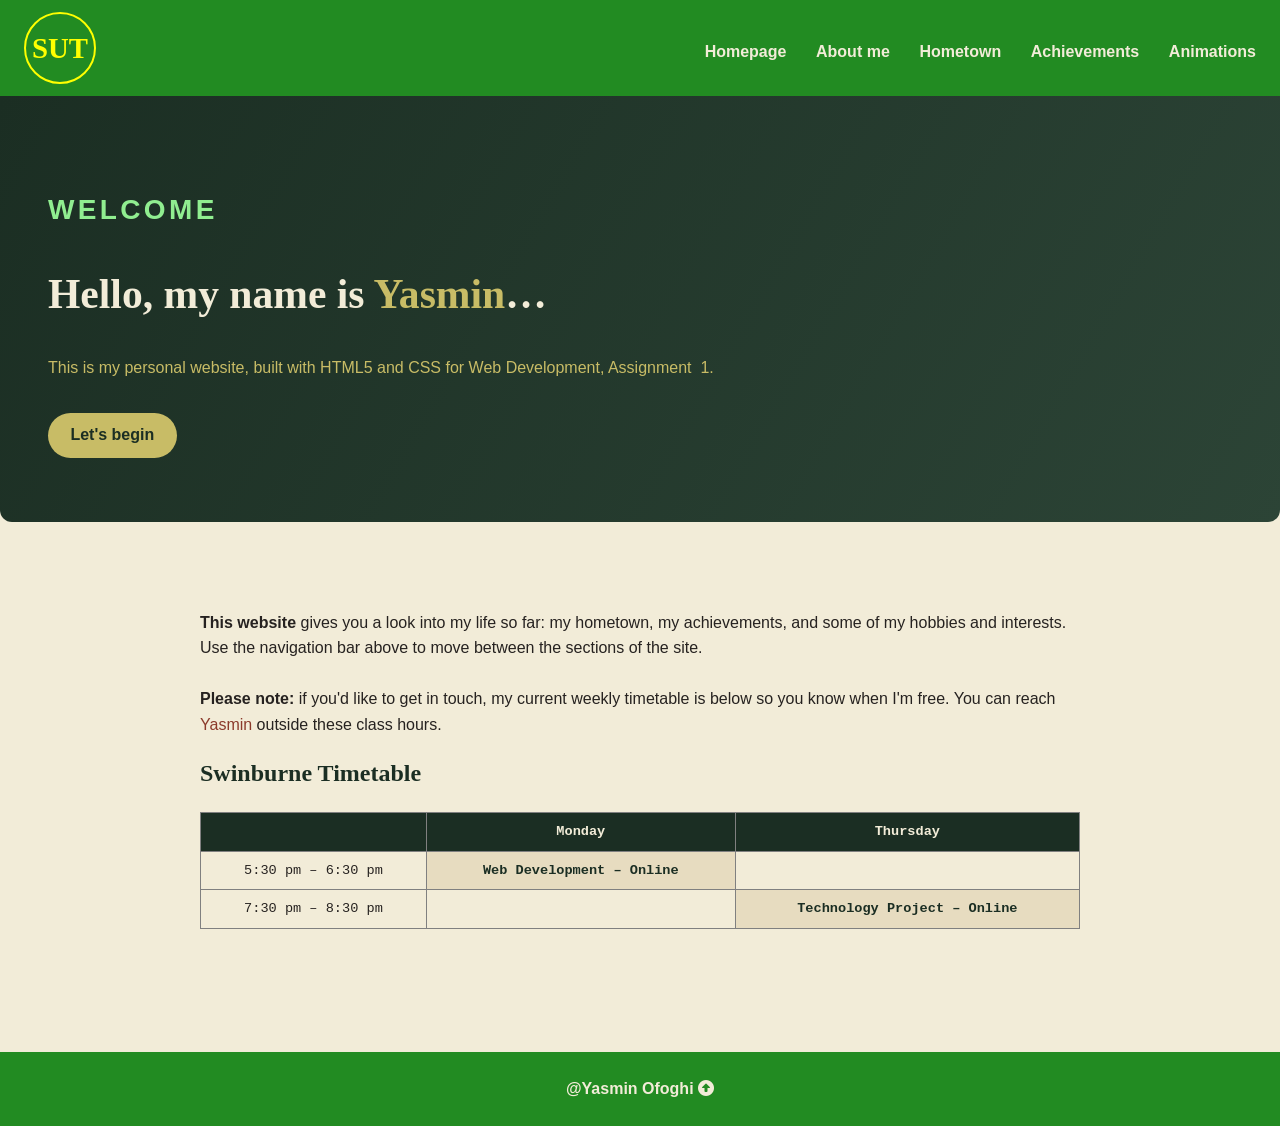
<file: index.html>
<!DOCTYPE html>
<html lang="en">
<head>
  <meta charset="utf-8">
  <meta name="viewport" content="width=device-width, initial-scale=1">
  <meta name="description" content="Yasmin Ofoghi's personal website for COS10005 Web Development Assignment 1.">
  <meta name="keywords" content="HTML5, CSS, Ballarat, Swinburne, portfolio">
  <meta name="author" content="Yasmin Ofoghi">
  <title>Yasmin Ofoghi — Web Development Assignment 1</title>
  <link href="style/style.css" rel="stylesheet">
  
  <link href="https://cdnjs.cloudflare.com/ajax/libs/font-awesome/6.5.1/css/all.min.css" rel="stylesheet">
</head>
<body>
  <nav>
    <div class="nav-logo"><a href="#logo"> SUT</a></div>
    <a id="top"></a>
    <ul class="navigation">
      <li class="navlist"><a href="index.html"><i class=""></i> Homepage</a></li>
      <li class="navlist"><a href="aboutme.html"><i class=""></i> About me</a></li>
      <li class="navlist"><a href="hometown.html"><i class=""></i> Hometown</a></li>
      <li class="navlist"><a href="achievements.html"><i class=""></i> Achievements</a></li>
      <li class="navlist"><a href="animations.html"><i class=""></i> Animations</a></li>
    </ul>
  </nav>

  <header class="headerbox fade-in">
    <div class="intro">
      <p class="eyebrow">Welcome</p>
      <h1>Hello, my name is <span>Yasmin</span>&hellip;</h1>
      <p><span class="no-break">This is my personal website, built with HTML5 and CSS for Web Development, Assignment &nbsp;1.</span></p>
      <a class="next" href="aboutme.html">Let's begin <i class=""></i></a>
    </div>
  </header>

  <main>
    <article class="fade-in">
      <p id="timeinfo">
        <strong>This website</strong> gives you a look into my life so far: my hometown, my achievements, and some of my
        hobbies and interests. Use the navigation bar above to move between the sections of the site.
        <br><br>
        <strong>Please note:</strong> if you'd like to get in touch, my current weekly timetable is below so you know
        when I'm free. You can reach <a href="mailto:105867624@student.swin.edu.au">Yasmin</a> outside these class hours.
      </p>

      <section>
        <h2 id="timeheader">Swinburne Timetable</h2>
        <table class="timetable">
  <tr>
    <th id="hidden"></th>
    <th class="days">Monday</th>
    <th class="days">Thursday</th>
  </tr>
  <tr>
    <td class="column">5:30 pm &ndash; 6:30 pm</td>
    <td class="busy">Web Development &ndash; Online</td>
    <td></td>
  </tr>
  <tr>
    <td class="column">7:30 pm &ndash; 8:30 pm</td>
    <td></td>
    <td class="busy">Technology Project &ndash; Online</td>
  </tr>
</table>
      </section>
    </article>
  </br>
  </br>
  </main>

  <footer>
    <a href="#top">@Yasmin Ofoghi <i class="fa-solid fa-circle-up"></i></a>
  </footer>
</body>
</html>
</file>
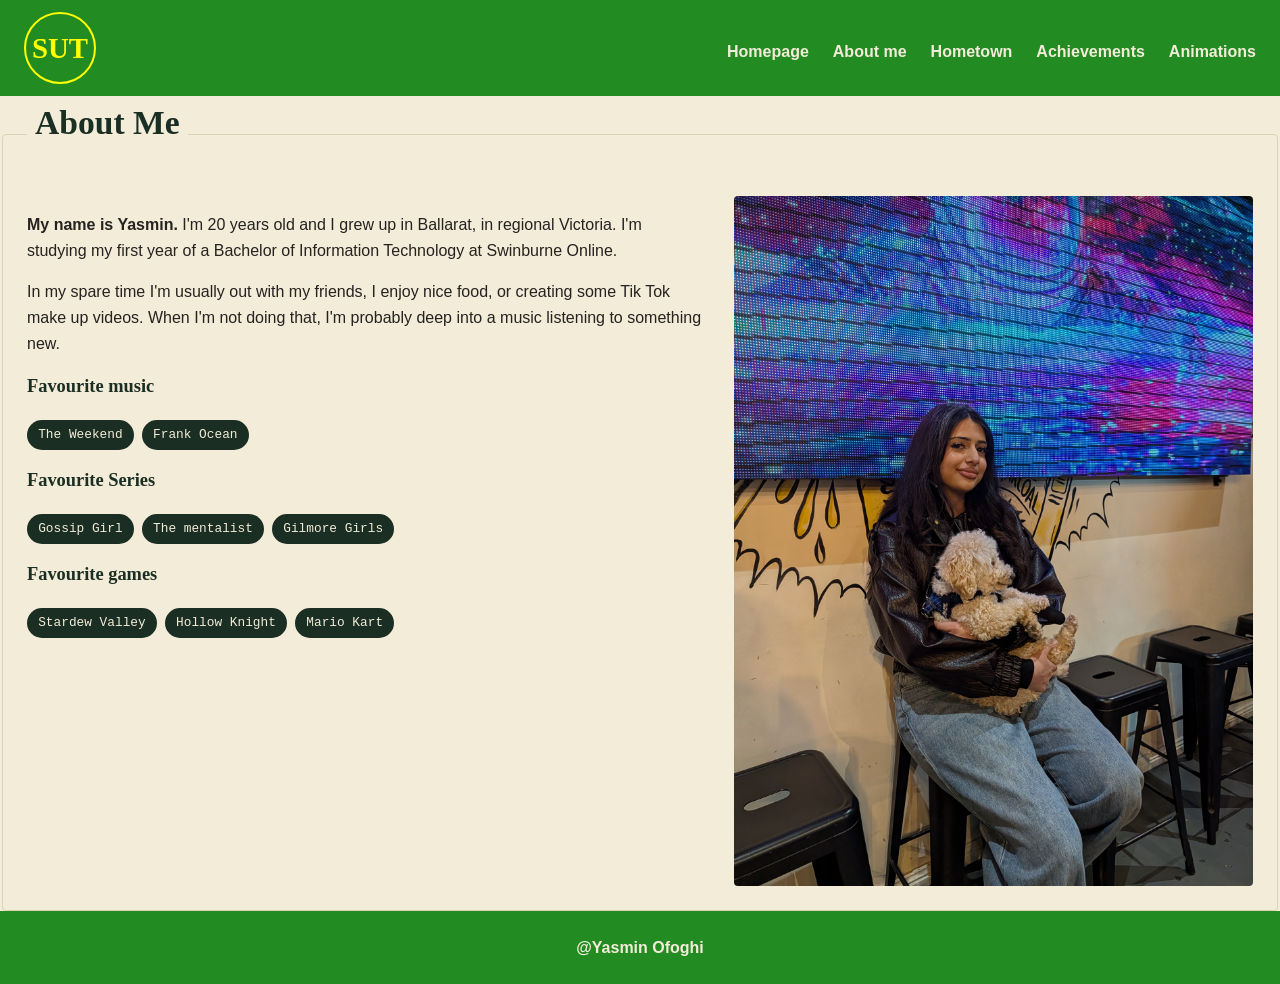
<file: aboutme.html>
<!DOCTYPE html>
<html lang="en">
<head>
  <meta charset="utf-8">
  <meta name="viewport" content="width=device-width, initial-scale=1">
  <meta name="description" content="About Yasmin Ofoghi — hobbies, favourites and background.">
  <meta name="keywords" content="HTML5, CSS, about me, Swinburne">
  <meta name="author" content="Yasmin Ofoghi">
  <title>About Me — Amara Chen</title>
  <link href="style/style.css" rel="stylesheet">
  <link href="https://cdnjs.cloudflare.com/ajax/libs/font-awesome/6.5.1/css/all.min.css" rel="stylesheet">
</head>
<body>
  <nav>
    <div class="nav-logo"><a href="#logo">SUT</a></div>
    <a id="top"></a>
    <ul class="navigation">
      <li class="navlist"><a href="index.html"> Homepage</a></li>
      <li class="navlist"><a href="aboutme.html"> About me</a></li>
      <li class="navlist"><a href="hometown.html"> Hometown</a></li>
      <li class="navlist"><a href="achievements.html"> Achievements</a></li>
      <li class="navlist"><a href="animations.html"> Animations</a></li>
    </ul>
  </nav>

  <fieldset class="me">
    <legend><h1>About Me</h1></legend>
    <article class="split">
      <div>
        <p><strong>My name is Yasmin.</strong> I'm 20 years old and I grew up in Ballarat, in regional Victoria.
        I'm studying my first year of a Bachelor of Information Technology at Swinburne Online.</p>

        <p>In my spare time I'm usually out with my friends, I enjoy nice food,
        or creating some Tik Tok make up videos. When I'm not doing that, I'm probably deep into a
        music listening to something new.</p>

        <h3>Favourite music</h3>
        <ul class="tag-list">
          <a href="https://www.youtube.com/channel/UC0WP5P-ufpRfjbNrmOWwLBQ"><li>The Weekend </li> </a>
          <a href= "https://www.youtube.com/results?search_query=frank+ocean"><li>Frank Ocean</li></a>
          
        </ul>

        <h3>Favourite Series</h3>
        <ul class="tag-list">
          <li>Gossip Girl</li>
          <li>The mentalist</li>
          <li>Gilmore Girls</li>
        </ul>

        <h3>Favourite games</h3>
        <ul class="tag-list">
          <li>Stardew Valley</li>
          <li>Hollow Knight</li>
          <li>Mario Kart</li>
        </ul>
      </div>
      <div>
        <img id="rightimg" src="images/aboutme.jpg" alt="Yasmin smiling outdoors, holding her dog, Alfie.">
      </div>
    </article>
  </fieldset>

  <footer>
    <a href="#top">@Yasmin Ofoghi  <i class="top"></i></a>
  </footer>
</body>
</html>
</file>
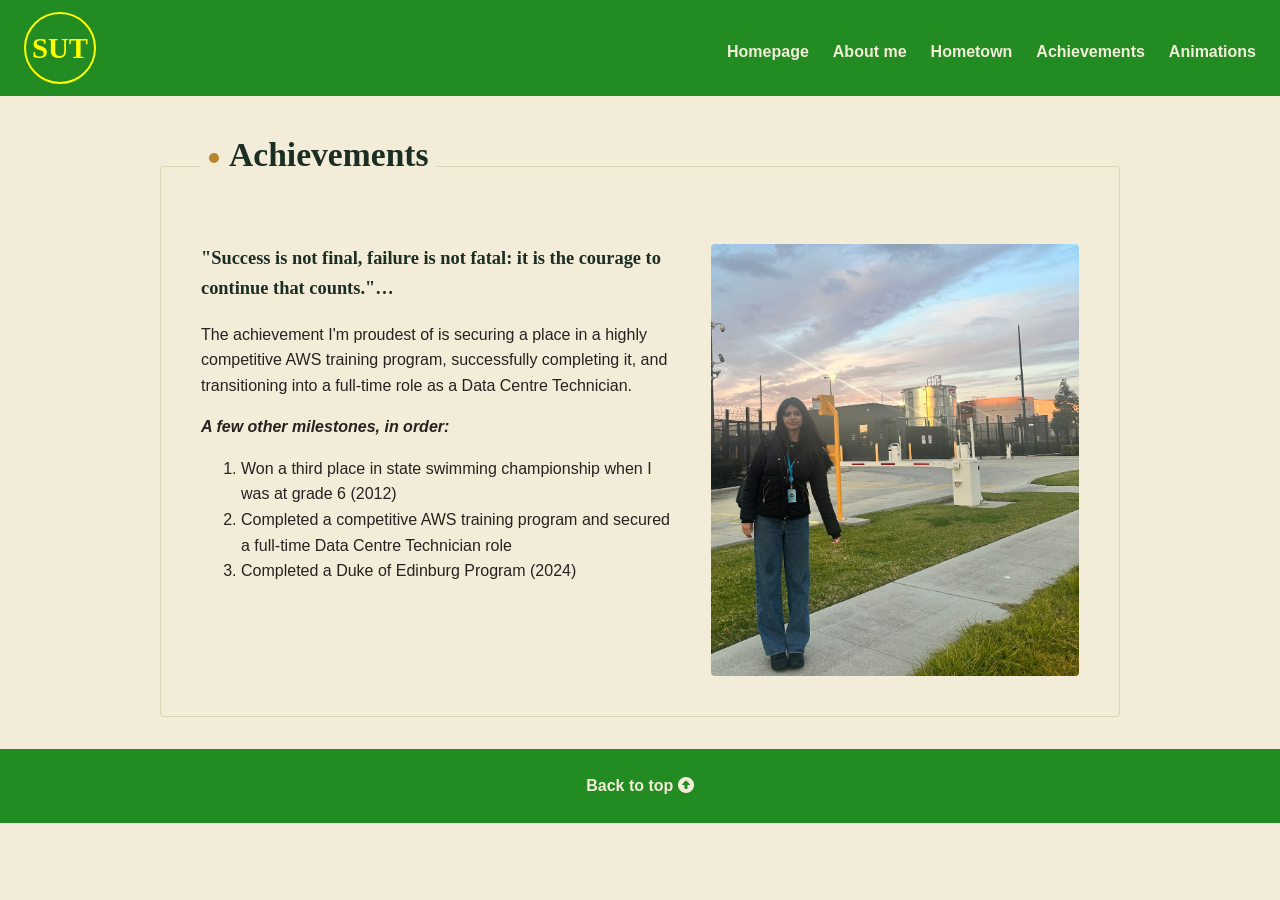
<file: achievements.html>
<!DOCTYPE html>
<html lang="en">
<head>
  <meta charset="utf-8">
  <meta name="viewport" content="width=device-width, initial-scale=1">
  <meta name="description" content="Yasmin Ofoghi's achievements.">
  <meta name="keywords" content="HTML5, CSS, achievements">
  <meta name="author" content="Yasmin Ofoghi">
  <title>Achievements — Yasmin Ofoghi</title>
  <link href="style/style.css" rel="stylesheet">
 
  <link href="https://cdnjs.cloudflare.com/ajax/libs/font-awesome/6.5.1/css/all.min.css" rel="stylesheet">
</head>
<body>
  <nav>
    <div class="nav-logo"><a href="#logo">SUT</a></div>
    <a id="top"></a>
    <ul class="navigation">
      <li class="navlist"><a href="index.html">Homepage</a></li>
      <li class="navlist"><a href="aboutme.html"> About me</a></li>
      <li class="navlist"><a href="hometown.html"> Hometown</a></li>
      <li class="navlist"><a href="achievements.html"> Achievements</a></li>
      <li class="navlist"><a href="animations.html"> Animations</a></li>
    </ul>
  </nav>

  <fieldset class="pagefieldset fade-in">
    <legend><h1>Achievements</h1></legend>
    <article class="split">
      <section>
     <h3>"Success is not final, failure is not fatal: it is the courage to continue that counts."&hellip;</h3>
<p>The achievement I'm proudest of is securing a place in a highly competitive AWS training program, successfully completing it, and transitioning into a full-time role as a Data Centre Technician.</p>

<p><em><strong>A few other milestones, in order:</strong></em></p>
<ol>
  <li>Won a third place in state swimming championship when I was at grade 6 (2012)</li>
  <li>Completed a competitive AWS training program and secured a full-time Data Centre Technician role</li>
  <li>Completed a Duke of Edinburg Program (2024)</li>
</ol>
    
      </section>
      <div>
        <img id="imgachievements" src="images/Acheivments.jpg" alt="One of Amara's exhibited photographs: a black and white shot of a heritage building facade on Lydiard Street, Ballarat.">
      </div>
    </article>
  </fieldset>

  <footer>
    <a href="#top">Back to top <i class="fa-solid fa-circle-up"></i></a>
  </footer>
</body>
</html>
</file>
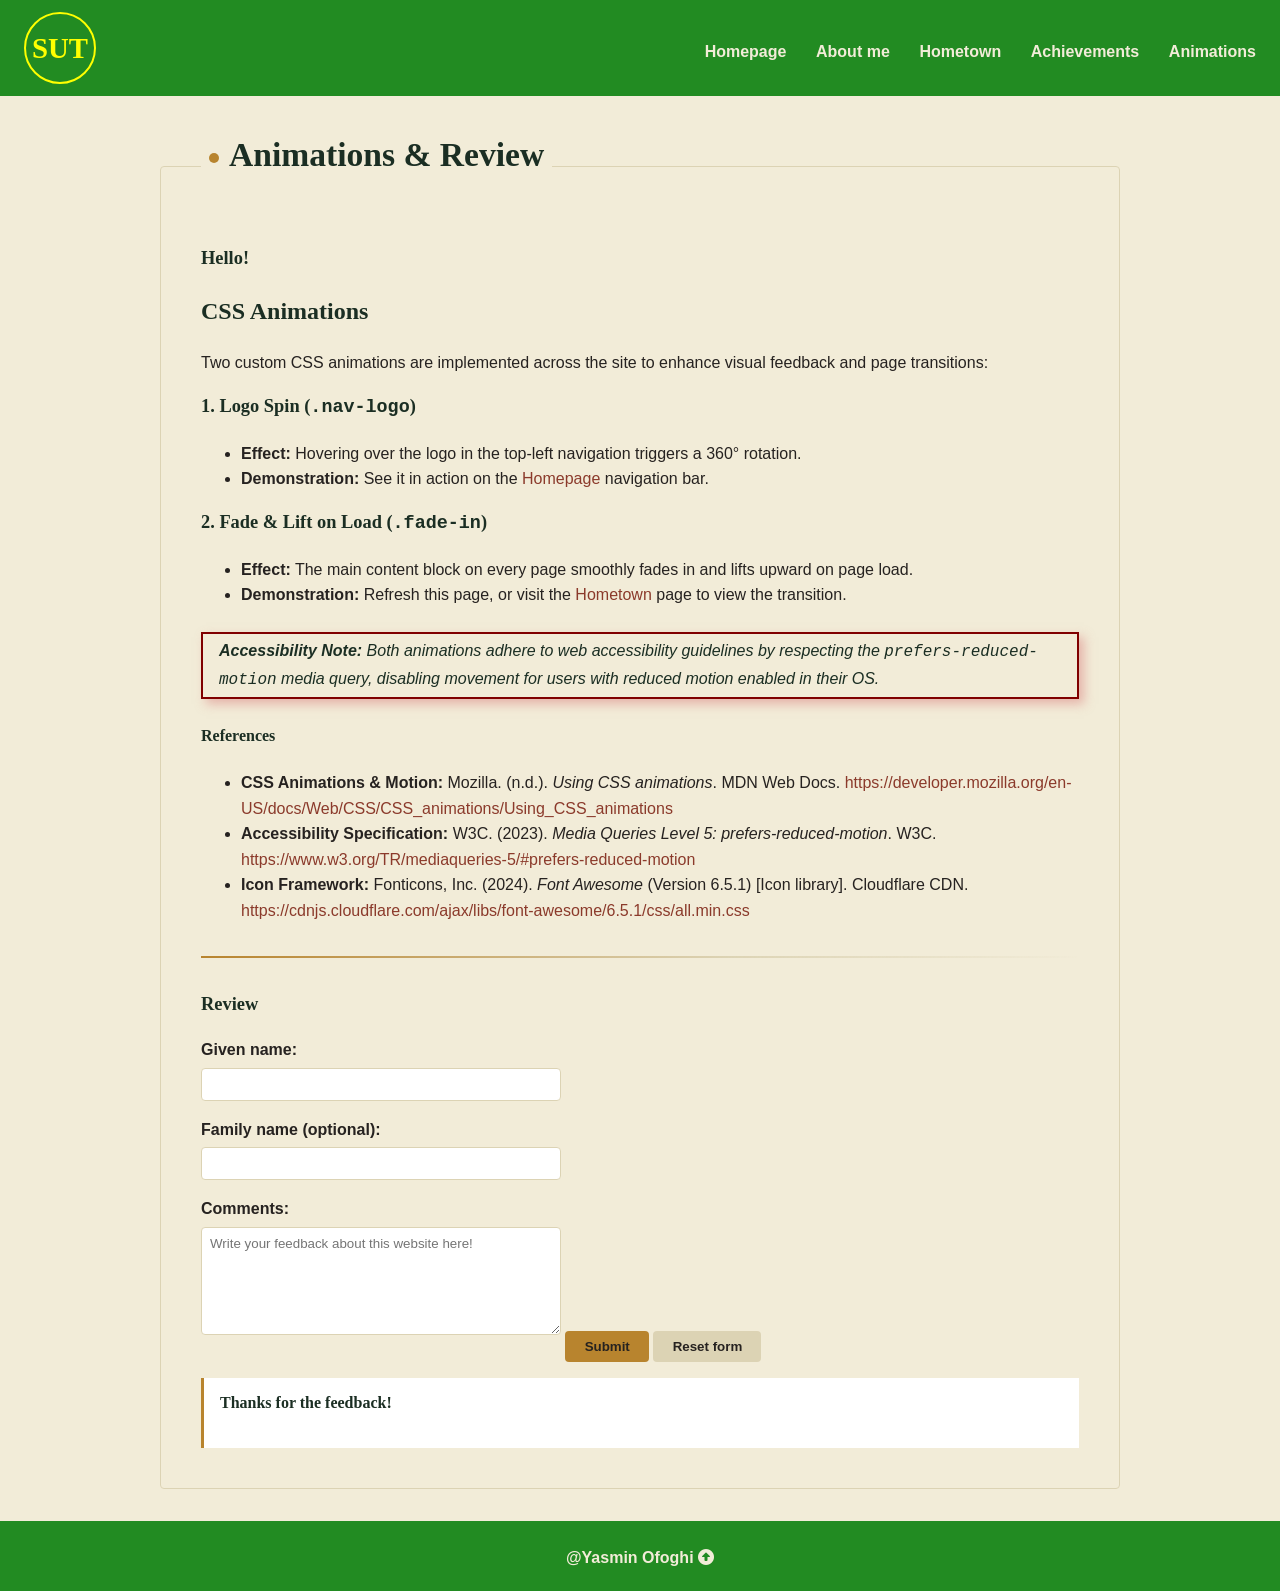
<file: animations.html>
<!DOCTYPE html>
<html lang="en">
<head>
  <meta charset="utf-8">
  <meta name="viewport" content="width=device-width, initial-scale=1">
  <meta name="description" content="CSS animations used across Yasmin Ofoghi's website, plus a feedback form.">
  <meta name="keywords" content="HTML5, CSS, animations, feedback">
  <meta name="author" content="Yasmin Ofoghi">
  <title>Animations &amp; Review — Yasmin Ofoghi</title>
  <link href="style/style.css" rel="stylesheet">
  <link href="https://cdnjs.cloudflare.com/ajax/libs/font-awesome/6.5.1/css/all.min.css" rel="stylesheet">
</head>
<body>
  <nav>
    <div class="nav-logo"><a href="index.html">SUT</a></div>
    <a id="top"></a>
    <ul class="navigation">
      <li class="navlist"><a href="index.html"><i class=""></i> Homepage</a></li>
      <li class="navlist"><a href="aboutme.html"><i class=""></i> About me</a></li>
      <li class="navlist"><a href="hometown.html"><i class=""></i> Hometown</a></li>
      <li class="navlist"><a href="achievements.html"><i class=""></i> Achievements</a></li>
      <li class="navlist"><a href="animations.html"><i class=""></i> Animations</a></li>
    </ul>
  </nav>

  <fieldset class="pagefieldset fade-in">
    <legend><h1 class="no-dot">Animations &amp; Review</h1></legend>
    <article>
      <h3>Hello!</h3>
      
      <section id="animationinfo">
        <h2>CSS Animations</h2>
        <p>Two custom CSS animations are implemented across the site to enhance visual feedback and page transitions:</p>

        <h3>1. Logo Spin (<code>.nav-logo</code>)</h3>
        <ul>
          <li><strong>Effect:</strong> Hovering over the logo in the top-left navigation triggers a 360&deg; rotation.</li>
          <li><strong>Demonstration:</strong> See it in action on the <a href="index.html">Homepage</a> navigation bar.</li>
        </ul>

        <h3>2. Fade &amp; Lift on Load (<code>.fade-in</code>)</h3>
        <ul>
          <li><strong>Effect:</strong> The main content block on every page smoothly fades in and lifts upward on page load.</li>
          <li><strong>Demonstration:</strong> Refresh this page, or visit the <a href="hometown.html">Hometown</a> page to view the transition.</li>
        </ul>

        <blockquote class="motion-note">
          <strong>Accessibility Note:</strong> Both animations adhere to web accessibility guidelines by respecting the <code>prefers-reduced-motion</code> media query, disabling movement for users with reduced motion enabled in their OS.
        </blockquote>

        <div class="references">
          <h4>References</h4>
          <ul>
            <li>
              <strong>CSS Animations &amp; Motion:</strong> Mozilla. (n.d.). <em>Using CSS animations</em>. MDN Web Docs. 
              <a href="https://developer.mozilla.org/en-US/docs/Web/CSS/CSS_animations/Using_CSS_animations" target="_blank" rel="noopener">https://developer.mozilla.org/en-US/docs/Web/CSS/CSS_animations/Using_CSS_animations</a>
            </li>
            <li>
              <strong>Accessibility Specification:</strong> W3C. (2023). <em>Media Queries Level 5: prefers-reduced-motion</em>. W3C. 
              <a href="https://www.w3.org/TR/mediaqueries-5/#prefers-reduced-motion" target="_blank" rel="noopener">https://www.w3.org/TR/mediaqueries-5/#prefers-reduced-motion</a>
            </li>
            <li>
              <strong>Icon Framework:</strong> Fonticons, Inc. (2024). <em>Font Awesome</em> (Version 6.5.1) [Icon library]. Cloudflare CDN. 
              <a href="https://cdnjs.cloudflare.com/ajax/libs/font-awesome/6.5.1/css/all.min.css" target="_blank" rel="noopener">https://cdnjs.cloudflare.com/ajax/libs/font-awesome/6.5.1/css/all.min.css</a>
            </li>
          </ul>
        </div>
      </section>

      <hr>

      <section id="reviewform">
        <h3>Review</h3>
        <form method="post" action="http://mercury.swin.edu.au/it000000/cos10005/surveytest.php">
          <label for="givenname">Given name:</label>
          <input type="text" name="givenname" id="givenname" maxlength="15" size="15" required>

          <label for="familyname">Family name (optional):</label>
          <input type="text" name="familyname" id="familyname" maxlength="15" size="15">

          <label for="comments">Comments:</label>
          <textarea id="comments" name="comments" rows="6" cols="50" maxlength="250" placeholder="Write your feedback about this website here!"></textarea>

          <input type="submit" value="Submit">
          <input type="reset" value="Reset form">
        </form>
        <aside class="thanks">
          <h4>Thanks for the feedback!</h4>
        </aside>
      </section>
    </article>
  </fieldset>

  <footer>
    <a href="#top">@Yasmin Ofoghi <i class="fa-solid fa-circle-up"></i></a>
  </footer>
</body>
</html>
</file>
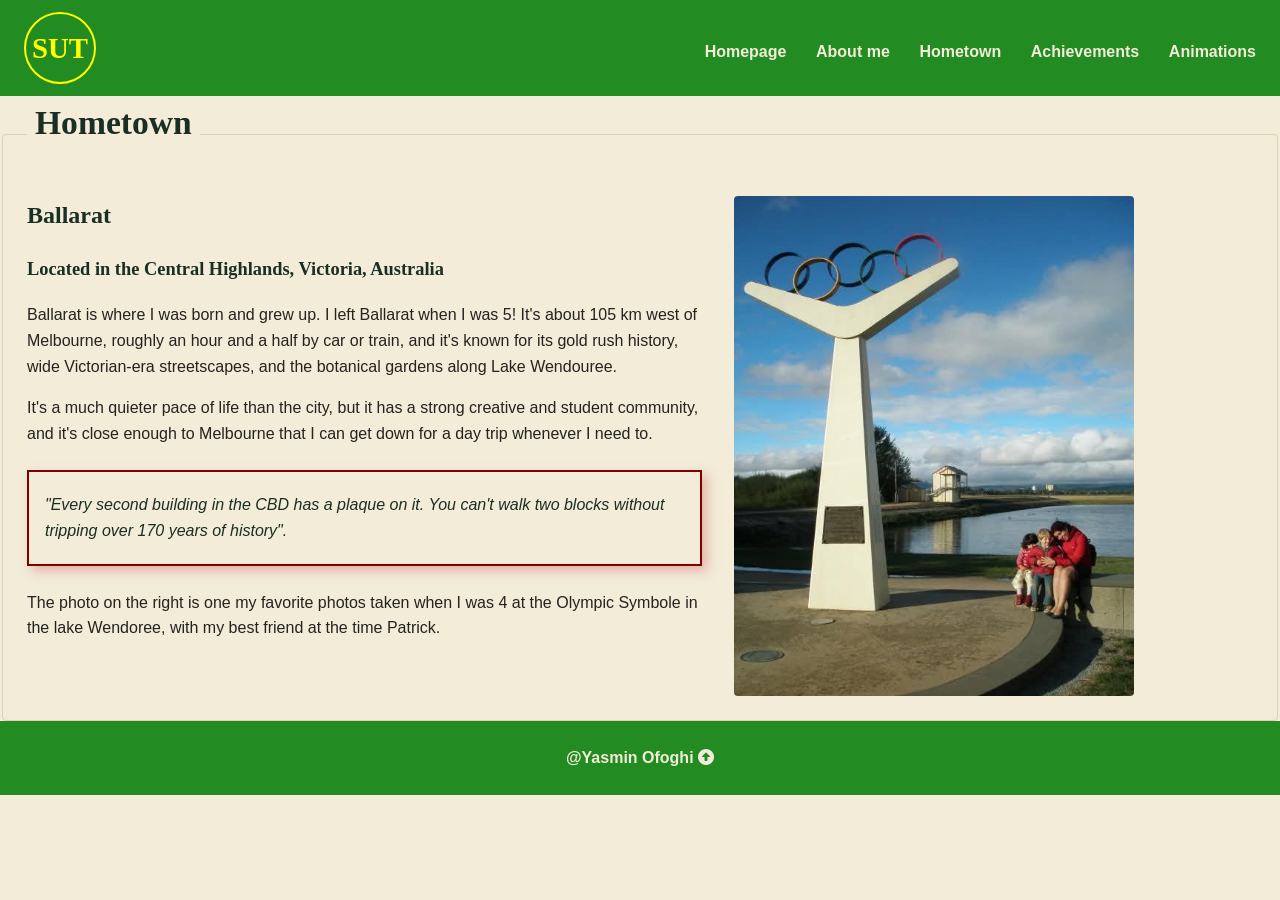
<file: hometown.html>
<!DOCTYPE html>
<html lang="en">
<head>
  <meta charset="utf-8">
  <meta name="viewport" content="width=device-width, initial-scale=1">
  <meta name="description" content="Yasmin's hometown of Ballarat, Victoria.">
  <meta name="keywords" content="HTML5, CSS, Ballarat, hometown">
  <meta name="author" content="Yasmin Ofoghi">
  <title>Hometown — Yasmin Ofoghi</title>
  <link href="style/style.css" rel="stylesheet">
  <link href="https://cdnjs.cloudflare.com/ajax/libs/font-awesome/6.5.1/css/all.min.css" rel="stylesheet">
</head>
<body>
  <nav>
    <div class="nav-logo"><a href="#logo"> SUT</a></div>
    <a id="top"></a>
    <ul class="navigation">
      <li class="navlist"><a href="index.html"><i class="Home"></i> Homepage</a></li>
      <li class="navlist"><a href="aboutme.html"><i class="me"></i> About me</a></li>
      <li class="navlist"><a href="hometown.html"><i class="town"></i> Hometown</a></li>
      <li class="navlist"><a href="achievements.html"><i class="achieve"></i> Achievements</a></li>
      <li class="navlist"><a href="animations.html"><i class="animate"></i> Animations</a></li>
    </ul>
  </nav>

  <fieldset class="town">
    <legend><h1>Hometown</h1></legend>
    <article class="split">
      <section>
        <h2>Ballarat</h2>
        <h3>Located in the Central Highlands, Victoria, Australia</h3>
        <p>Ballarat is where I was born and grew up. I left Ballarat when I was 5! It's about 105 km west of Melbourne, roughly an hour and a half by car
        or train, and it's known for its gold rush history, wide Victorian-era streetscapes, and the botanical
        gardens along Lake Wendouree.</p>

        <p>It's a much quieter pace of life than the city, but it has a strong creative and student community,
        and it's close enough to Melbourne that I can get down for a day trip whenever I need to.</p>

        <blockquote>
  <p>"Every second building in the CBD has a plaque on it. You can't walk two blocks without tripping over 170 years of history".</p>
</blockquote>

        <p>The photo on the right is one my favorite photos taken when I was 4 at the Olympic Symbole in the lake Wendoree, with my best friend at the time Patrick. </p>
      </section>
      <div>
        <img id="rightimg" src="images/hometown.jpg" width="400" height="500" alt="Sturt Street in Ballarat at golden hour, looking down the tree-lined median strip toward the town hall.">
      </div>
    </article>
  </fieldset>

  <footer>
    <a href="#top">@Yasmin Ofoghi <i class="fa-solid fa-circle-up"></i></a>
  </footer>
</body>
</html>
</file>
<file: style/style.css>
/* -- Element selectors -- */

* { box-sizing: border-box; }

body {
  margin: 0;
  font-family: 'Public Sans', 'Segoe UI', Arial, sans-serif;
  background-color: var(--paper);
  color: var(--ink);
  line-height: 1.6;
  font-size: 1rem;
}
/* Grouping selector: shared heading treatment */
h1, h2, h3, h4 {
  font-family: 'Fraunces', Georgia, serif;
  font-weight: 600;
  color: var(--forest);
  margin-top: 0;
}
h1 { font-size: 2.1rem; }
h2 { font-size: 1.5rem; }
h3 { font-size: 1.15rem; }
.pagefieldset h1::before {
  content: "";
  display: inline-block;
  width: 10px;
  height: 10px;
  border-radius: 50%;
  background: var(--ochre);
  margin-right: 10px;
  vertical-align: middle;
}
a {
  color: var(--rust);
  text-decoration: none;
}
hr {
  border: none;
  height: 2px;
  margin: 2rem 0;
  background: linear-gradient(90deg, var(--ochre), var(--paper-line) 60%, transparent);
}
img {
  max-width: 100%;
  display: block;
  border-radius: var(--radius);
}
table { border-collapse: collapse; width: 100%; }
blockquote {
  border: 2px solid maroon;
  box-shadow: 5px 5px 10px rgba(218, 123, 123, 0.5);
  margin: 1.5rem 0;
  padding: 0.25rem 0 0.25rem 1rem;
  font-style: italic;
  color: var(--forest);
}
fieldset {
  border: 1px solid var(--paper-line);
  border-radius: var(--radius);
  padding: 1.5rem;
}
legend { padding: 0 0.5rem; }
#top { display: block; position: relative; top: -70px; visibility: hidden; }

/* -- Class selectors -- */
.eyebrow {
  text-transform: uppercase;
  letter-spacing: 0.12em;
  font-size: 1.75rem;
  color:lightgreen;
  font-weight: 700;
}
.card {
  background: #fff;
  border: 1px solid var(--paper-line);
  border-radius: var(--radius);
  padding: 1.25rem;
}
.tag-list {
  list-style: none;
  padding: 0;
  display: flex;
  flex-wrap: wrap;
  gap: 0.5rem;
}
.tag-list li {
  background: var(--forest);
  color: var(--paper);
  font-family: 'IBM Plex Mono', monospace;
  font-size: 0.8rem;
  padding: 0.3rem 0.7rem;
  border-radius: 999px;
}
:root {
  --paper: #F2ECD8;
  --ink: #262220;
  --forest: #1B2E23;
  --ochre: #B8842E;
  --rust: #8B3A2B;
  --paper-line: #DCD3B4;
  --radius: 4px;
}

nav {
  background: #228B22;
  color: var(--paper);
  padding: 0.75rem 1.5rem;
  display: flex;
  align-items: center;
  justify-content: space-between;
  flex-wrap: wrap;
  position: sticky;
  top: 0;
  z-index: 10;
}
.nav-logo a {
  color: yellow;
  font-family: 'Fraunces', serif;
  font-weight: 700;
  font-size: 1.8rem; /* Increased from 1.3rem */
  border: 2px solid yellow;
  border-radius: 50%; /* Fixed to make a perfect circle */
  width: 4.5rem;      /* Fixed syntax & increased from 3rem */
  height: 4.5rem;     /* Fixed syntax & increased from 3rem */
  display: inline-flex;
  align-items: center;
  justify-content: center;
}
/* Animation 1: logo spins on hover */
.nav-logo a:hover {
  animation: spin 0.6s ease-in-out;
}

@keyframes spin {
  from { transform: rotate(0deg); }
  to   { transform: rotate(360deg); }
}
.navigation {
  list-style: none;
  display: flex;
  gap: 1.5rem;
  margin: 0.5rem 0 0;
  padding: 0;
}
.navigation li a {
  color: var(--paper);
  font-weight: 600;
  padding-bottom: 3px;
  border-bottom: 2px solid transparent;
  transition: border-color 0.2s ease;
}
.navigation li a:hover,
.navigation li a:focus {
  border-bottom: 2px solid var(--ochre);
}
.navigation i { margin-right: 0.35rem; }
/* -- Main content wrapper -- */
main, .pagefieldset {
  max-width: 960px;
  margin: 2rem auto;
  padding: 2.5rem;
}
.no-break {
  white-space: nowrap;
}
/* Two-column info layout used on About/Hometown/Achievements */

.split {
  display: grid;
  grid-template-columns: 1.3fr 1fr;
  gap: 2rem;
  align-items: start;
}
/* Animation 2: page content fades and lifts in on load */

.fade-in {
  animation: fadeUp 0.7s ease-out both;
}

@keyframes fadeUp {
  from { opacity: 0; transform: translateY(16px); }
  to   { opacity: 1; transform: translateY(0); }
}
@media (prefers-reduced-motion: reduce) {
  .fade-in, .nav-logo a:hover { animation: none; }
}

footer {
  text-align: center;
  padding: 1.5rem;
  background: #228B22;;
  color: var(--paper);
}
footer a { color: var(--paper); font-weight: 600; }
footer a:hover { color: var(--ochre); }

/* -- Timetable -- */

.timetable {
  border-collapse: collapse;
  width: 100%;
}

.timetable th,

.timetable td {
  border: 1px solid grey;
  padding: 0.5rem;
  text-align: center;
  font-family: 'IBM Plex Mono', monospace;
  font-size: 0.85rem;
}

.timetable th {
  background: var(--forest);
  color: var(--paper);
}

.timetable td.busy {
  background: #E7DCC0;
  color: var(--forest);
  font-weight: 600;
}
#reviewform label { display: block; font-weight: 600; margin-bottom: 0.3rem; }
#reviewform input[type="text"],
#reviewform textarea {
  width: 100%;
  max-width: 360px;
  padding: 0.5rem;
  border: 1px solid var(--paper-line);
  border-radius: var(--radius);
  margin-bottom: 1rem;
  font-family: inherit;
}
#reviewform input[type="submit"],
#reviewform input[type="reset"] {
  background: var(--ochre);
  border: none;
  color: var(--ink);
  font-weight: 700;
  padding: 0.5rem 1.2rem;
  border-radius: var(--radius);
  cursor: pointer;

}
#reviewform input[type="reset"] { background: var(--paper-line); }
aside.thanks {
  margin-top: 1rem;
  padding: 0.75rem 1rem;
  border-left: 3px solid var(--ochre);
  background: #fff;
}

/* ============================================================

   DESKTOP — 769px and wider

   ============================================================ */

@media screen and (min-width: 769px) {
  .headerbox {
    background: linear-gradient(120deg, #1B2E23 0%, #2C4436 100%);
    color: #F2ECD8;
    padding: 4rem 3rem;
    border-radius: 0 0 12px 12px;
  }

  .headerbox h1 { color: #F2ECD8; font-size: 2.6rem; }
  .headerbox span { color: #c8bc66; }
  .intro { max-width: 640px; }
  .next {

    display: inline-block;
    margin-top: 1rem;
    background: #c8bc66;;
    color: #1B2E23;
    font-weight: 700;
    padding: 0.6rem 1.4rem;
    border-radius: 999px;
  }

}



/* ============================================================

   MOBILE — up to 768px 

   ============================================================ */

@media screen and (max-width: 768px) {

  nav { flex-direction: column; align-items: flex-start; padding: 0.75rem 1rem; }

  .navigation { gap: 0.9rem; flex-wrap: wrap; }

  .headerbox { padding: 2.5rem 1.25rem; border-radius: 0; }

  .headerbox h1 { font-size: 1.7rem; }

  .split { grid-template-columns: 1fr; }

  .split img { order: -1; margin-bottom: 1rem; }

  main, .pagefieldset { padding: 1.25rem; margin: 1rem; }

  .timetable { display: block; overflow-x: auto; white-space: nowrap; }

  body { font-size: 0.95rem; }

}
</file>
